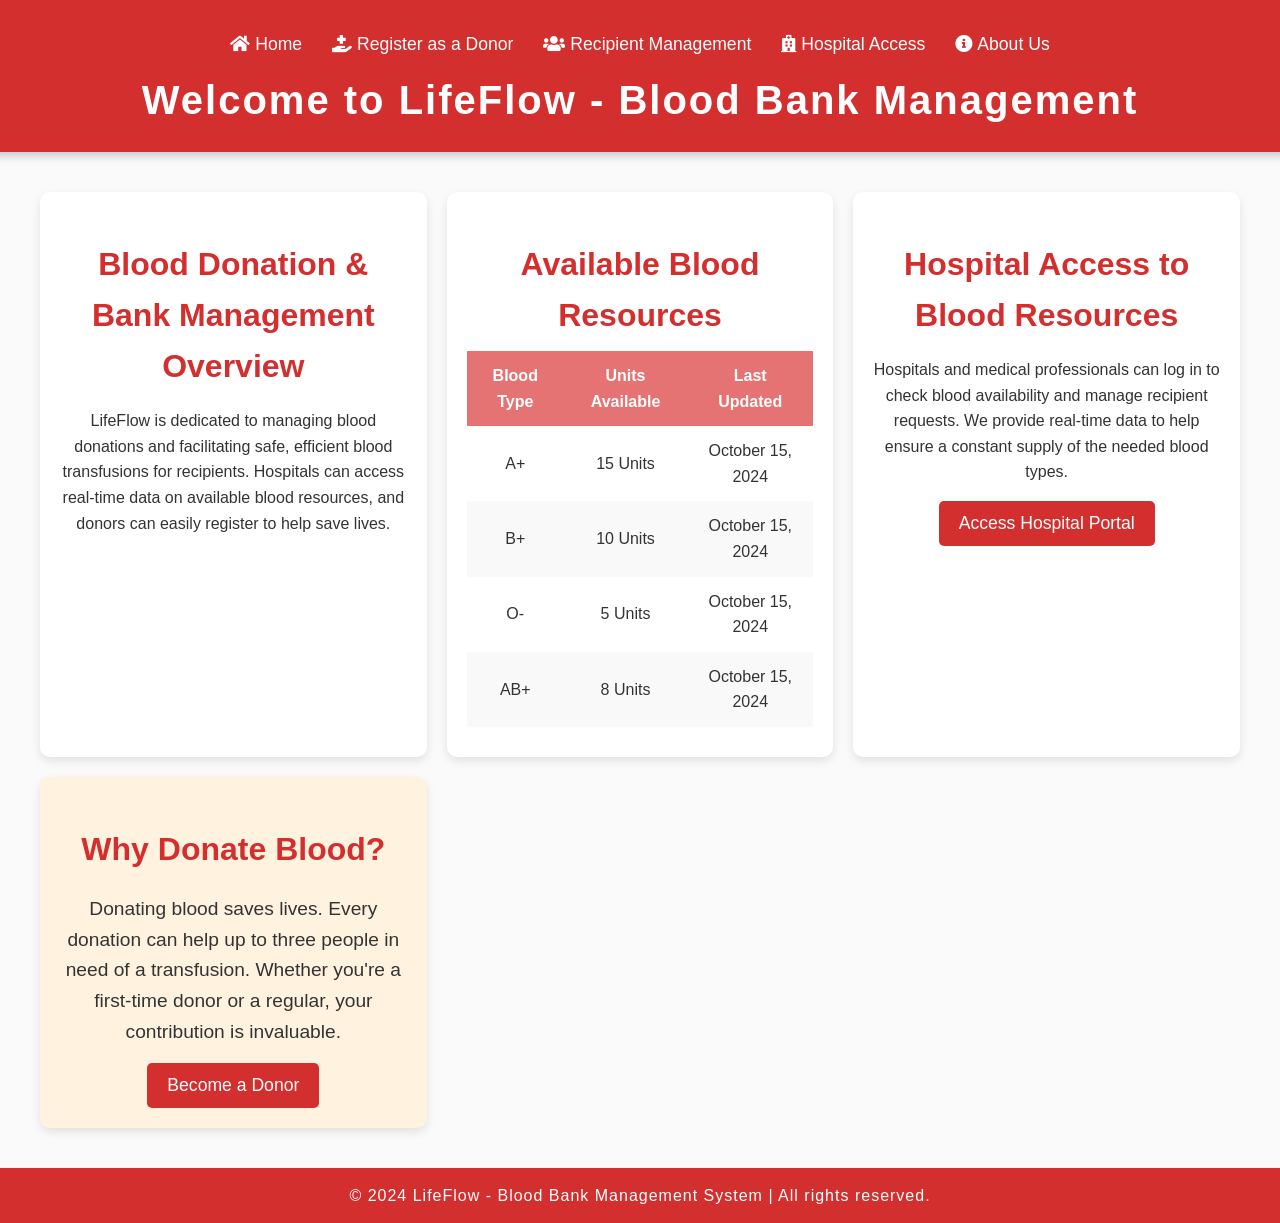
<file: blood-bank-project/frontend/index.html>
<!DOCTYPE html>
<html lang="en">
<head>
  <meta charset="UTF-8">
  <meta name="viewport" content="width=device-width, initial-scale=1.0">
  <link rel="stylesheet" href="css/styles.css">
  <title>Blood Bank Management</title>
  <link rel="stylesheet" href="https://cdnjs.cloudflare.com/ajax/libs/font-awesome/5.15.4/css/all.min.css">
</head>
<body>
  <header>
    <nav>
      <ul class="side-nav">
        <li><a href="#"><i class="fas fa-home"></i> Home</a></li>
        <li><a href="donor_registration.html"><i class="fas fa-hand-holding-medical"></i> Register as a Donor</a></li>
        <li><a href="recipient_management.html"><i class="fas fa-users"></i> Recipient Management</a></li>
        <li><a href="hospital_access.html"><i class="fas fa-hospital"></i> Hospital Access</a></li>
        <li><a href="about.html"><i class="fas fa-info-circle"></i> About Us</a></li>
      </ul>
    </nav>
    <h1>Welcome to LifeFlow - Blood Bank Management</h1>
  </header>

  <main>
    <section id="overview">
      <h2>Blood Donation & Bank Management Overview</h2>
      <p>LifeFlow is dedicated to managing blood donations and facilitating safe, efficient blood transfusions for recipients. Hospitals can access real-time data on available blood resources, and donors can easily register to help save lives.</p>
    </section>

    <section id="blood-stats">
      <h2>Available Blood Resources</h2>
      <table>
        <thead>
          <tr>
            <th>Blood Type</th>
            <th>Units Available</th>
            <th>Last Updated</th>
          </tr>
        </thead>
        <tbody>
          <tr>
            <td>A+</td>
            <td>15 Units</td>
            <td>October 15, 2024</td>
          </tr>
          <tr>
            <td>B+</td>
            <td>10 Units</td>
            <td>October 15, 2024</td>
          </tr>
          <tr>
            <td>O-</td>
            <td>5 Units</td>
            <td>October 15, 2024</td>
          </tr>
          <tr>
            <td>AB+</td>
            <td>8 Units</td>
            <td>October 15, 2024</td>
          </tr>
        </tbody>
      </table>
    </section>

    <section id="hospital-access">
      <h2>Hospital Access to Blood Resources</h2>
      <p>Hospitals and medical professionals can log in to check blood availability and manage recipient requests. We provide real-time data to help ensure a constant supply of the needed blood types.</p>
      <button onclick="window.location.href='hospital_access.html'">Access Hospital Portal</button>
    </section>

    <section id="donor-info">
      <h2>Why Donate Blood?</h2>
      <p>Donating blood saves lives. Every donation can help up to three people in need of a transfusion. Whether you're a first-time donor or a regular, your contribution is invaluable.</p>
      <button onclick="window.location.href='donor_registration.html'">Become a Donor</button>
    </section>
  </main>

  <footer>
    <p>&copy; 2024 LifeFlow - Blood Bank Management System | All rights reserved.</p>
  </footer>

  <script src="js/app.js"></script>
</body>
</html>
</file>
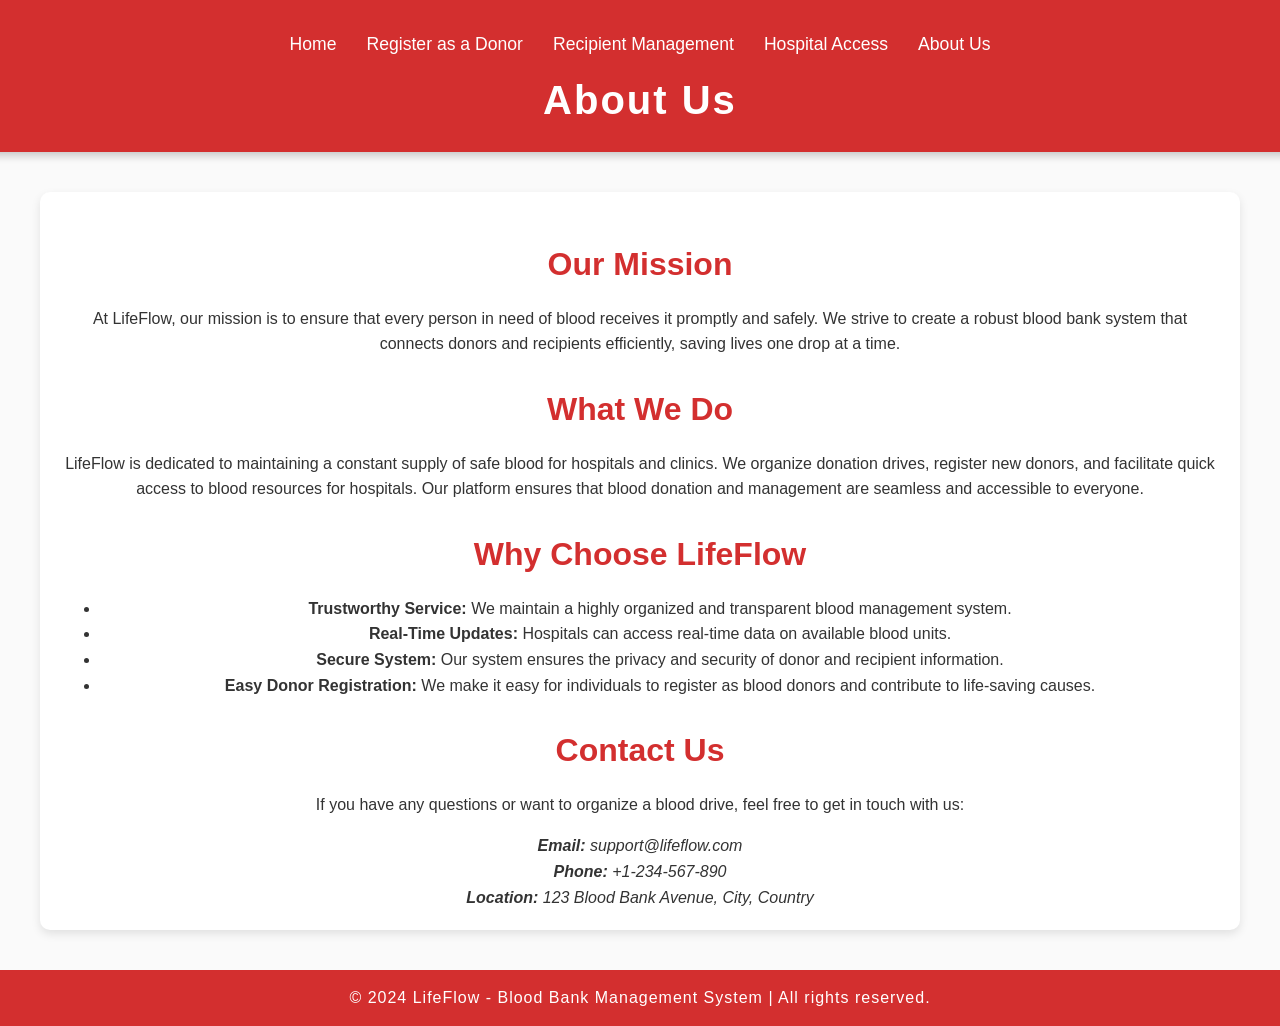
<file: blood-bank-project/frontend/about.html>
<!DOCTYPE html>
<html lang="en">
<head>
  <meta charset="UTF-8">
  <meta name="viewport" content="width=device-width, initial-scale=1.0">
  <link rel="stylesheet" href="css/styles.css">
  <title>About Us - LifeFlow</title>
</head>
<body>
  <header>
    <nav>
      <ul>
        <li><a href="index.html">Home</a></li>
        <li><a href="donor_registration.html">Register as a Donor</a></li>
        <li><a href="recipient_management.html">Recipient Management</a></li>
        <li><a href="hospital_access.html">Hospital Access</a></li>
        <li><a href="about.html" class="active">About Us</a></li>
      </ul>
    </nav>
    <h1>About Us</h1>
  </header>

  <main>
    <section id="about-us">
      <h2>Our Mission</h2>
      <p>At LifeFlow, our mission is to ensure that every person in need of blood receives it promptly and safely. We strive to create a robust blood bank system that connects donors and recipients efficiently, saving lives one drop at a time.</p>

      <h2>What We Do</h2>
      <p>LifeFlow is dedicated to maintaining a constant supply of safe blood for hospitals and clinics. We organize donation drives, register new donors, and facilitate quick access to blood resources for hospitals. Our platform ensures that blood donation and management are seamless and accessible to everyone.</p>

      <h2>Why Choose LifeFlow</h2>
      <ul>
        <li><strong>Trustworthy Service:</strong> We maintain a highly organized and transparent blood management system.</li>
        <li><strong>Real-Time Updates:</strong> Hospitals can access real-time data on available blood units.</li>
        <li><strong>Secure System:</strong> Our system ensures the privacy and security of donor and recipient information.</li>
        <li><strong>Easy Donor Registration:</strong> We make it easy for individuals to register as blood donors and contribute to life-saving causes.</li>
      </ul>

      <h2>Contact Us</h2>
      <p>If you have any questions or want to organize a blood drive, feel free to get in touch with us:</p>
      <address>
        <strong>Email:</strong> support@lifeflow.com<br>
        <strong>Phone:</strong> +1-234-567-890<br>
        <strong>Location:</strong> 123 Blood Bank Avenue, City, Country
      </address>
    </section>
  </main>

  <footer>
    <p>&copy; 2024 LifeFlow - Blood Bank Management System | All rights reserved.</p>
  </footer>

  <script src="js/app.js"></script>
</body>
</html>
</file>
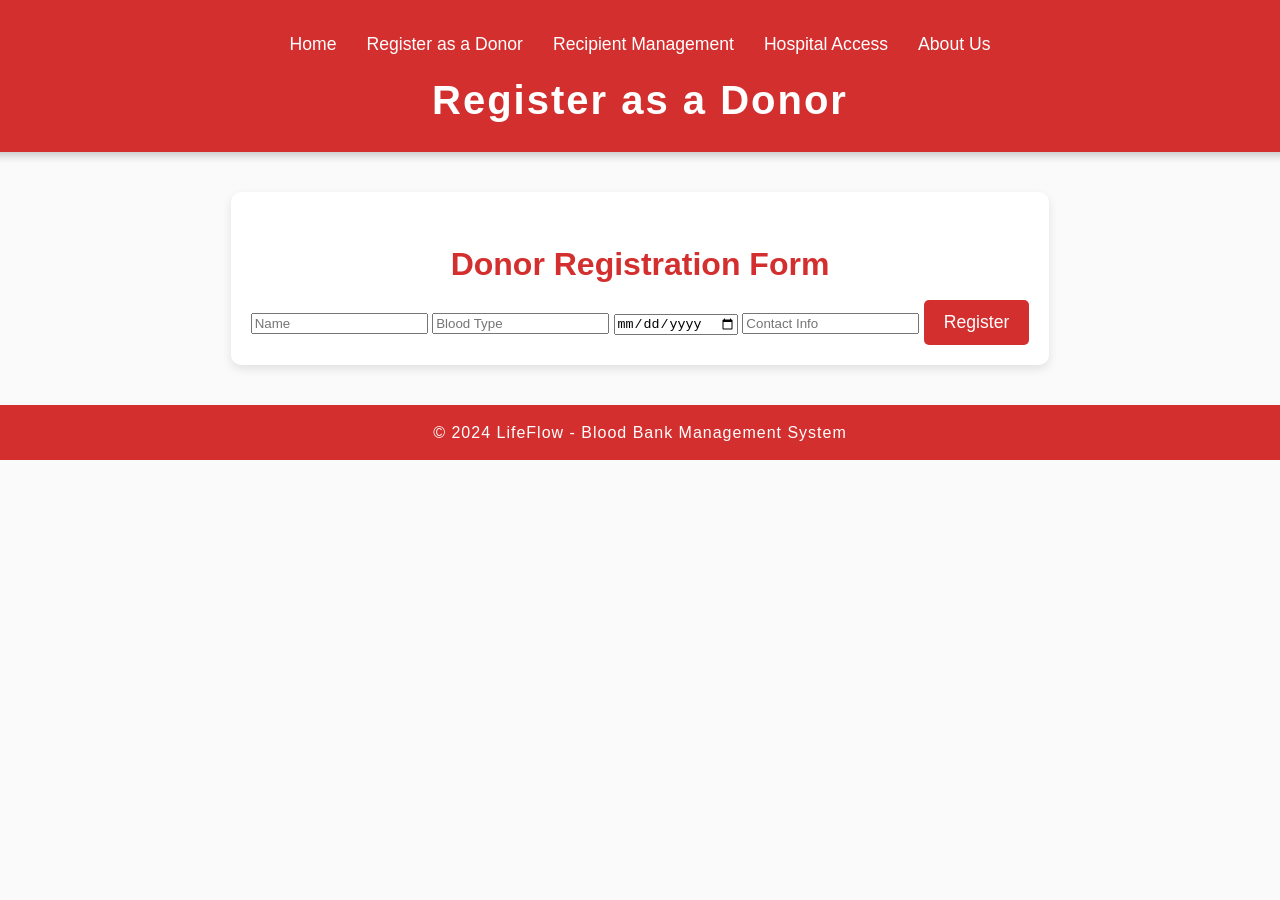
<file: blood-bank-project/frontend/donor_registration.html>
<!DOCTYPE html>
<html lang="en">
<head>
  <meta charset="UTF-8">
  <meta name="viewport" content="width=device-width, initial-scale=1.0">
  <link rel="stylesheet" href="css/styles.css">
  <title>Donor Registration</title>
</head>
<body>
  <header>
    <nav>
      <ul>
        <li><a href="index.html">Home</a></li>
        <li><a href="donor_registration.html">Register as a Donor</a></li>
        <li><a href="recipient_management.html">Recipient Management</a></li>
        <li><a href="hospital_access.html">Hospital Access</a></li>
        <li><a href="about.html">About Us</a></li>
      </ul>
    </nav>
    <h1>Register as a Donor</h1>
  </header>
  <main>
    <section id="donor-registration">
      <h2>Donor Registration Form</h2>
      <form id="donor-form">
        <input type="text" id="name" placeholder="Name" required>
        <input type="text" id="blood-type" placeholder="Blood Type" required>
        <input type="date" id="dob" required>
        <input type="text" id="contact" placeholder="Contact Info" required>
        <button type="submit">Register</button>
      </form>
    </section>
  </main>
  <footer>
    <p>&copy; 2024 LifeFlow - Blood Bank Management System</p>
  </footer>
</body>
</html>
</file>
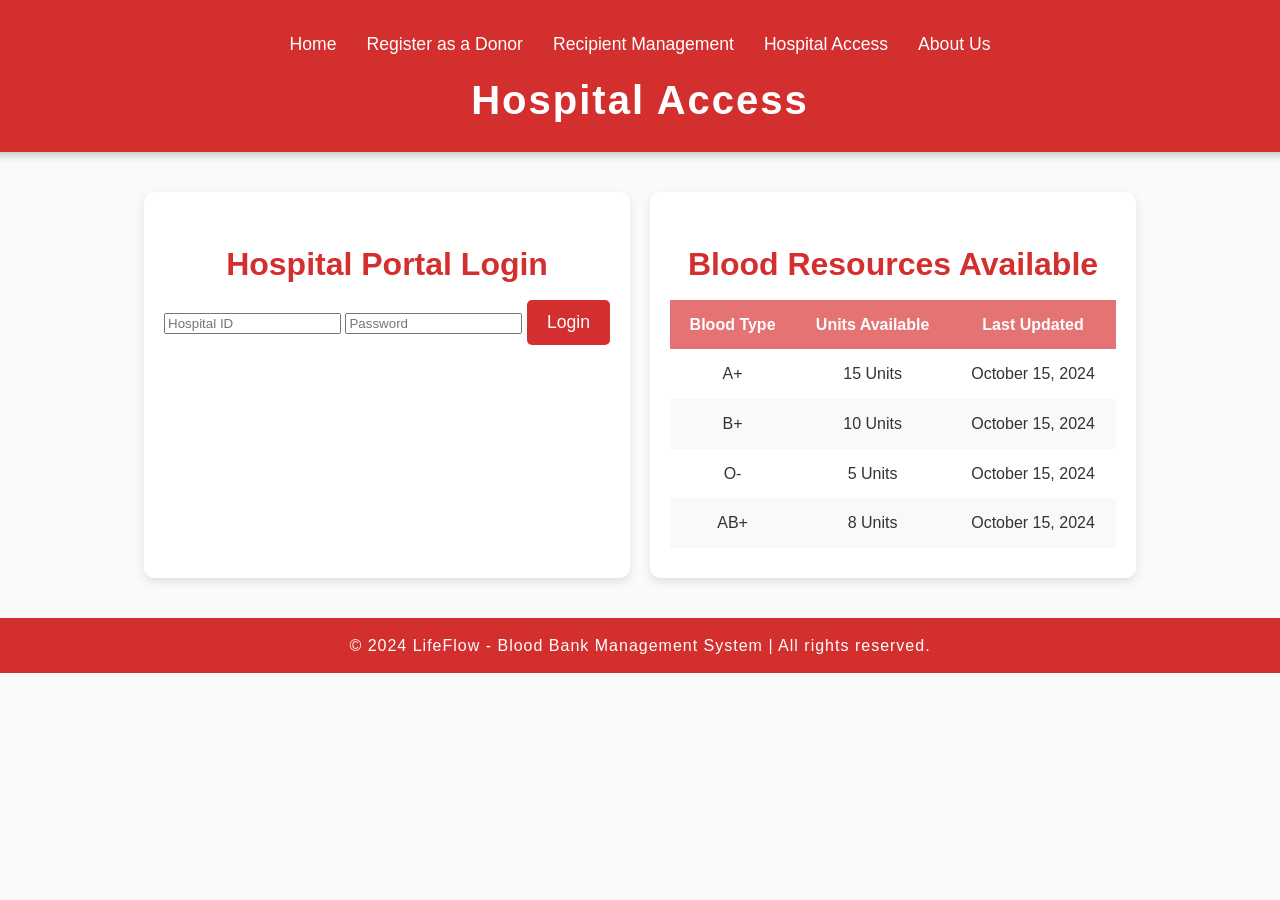
<file: blood-bank-project/frontend/hospital_access.html>
<!DOCTYPE html>
<html lang="en">
<head>
  <meta charset="UTF-8">
  <meta name="viewport" content="width=device-width, initial-scale=1.0">
  <link rel="stylesheet" href="css/styles.css">
  <title>Hospital Access - LifeFlow</title>
</head>
<body>
  <header>
    <nav>
      <ul>
        <li><a href="index.html">Home</a></li>
        <li><a href="donor_registration.html">Register as a Donor</a></li>
        <li><a href="recipient_management.html">Recipient Management</a></li>
        <li><a href="hospital_access.html">Hospital Access</a></li>
        <li><a href="about.html">About Us</a></li>
      </ul>
    </nav>
    <h1>Hospital Access</h1>
  </header>

  <main>
    <section id="hospital-login">
      <h2>Hospital Portal Login</h2>
      <form id="hospital-login-form">
        <input type="text" id="hospital-id" placeholder="Hospital ID" required>
        <input type="password" id="password" placeholder="Password" required>
        <button type="submit">Login</button>
      </form>
      <div class="login-error-message" id="login-error-message"></div>
    </section>

    <section id="blood-resources">
      <h2>Blood Resources Available</h2>
      <table>
        <thead>
          <tr>
            <th>Blood Type</th>
            <th>Units Available</th>
            <th>Last Updated</th>
          </tr>
        </thead>
        <tbody>
          <tr>
            <td>A+</td>
            <td>15 Units</td>
            <td>October 15, 2024</td>
          </tr>
          <tr>
            <td>B+</td>
            <td>10 Units</td>
            <td>October 15, 2024</td>
          </tr>
          <tr>
            <td>O-</td>
            <td>5 Units</td>
            <td>October 15, 2024</td>
          </tr>
          <tr>
            <td>AB+</td>
            <td>8 Units</td>
            <td>October 15, 2024</td>
          </tr>
        </tbody>
      </table>
    </section>
  </main>

  <footer>
    <p>&copy; 2024 LifeFlow - Blood Bank Management System | All rights reserved.</p>
  </footer>

  <script src="js/app.js"></script>
</body>
</html>
</file>
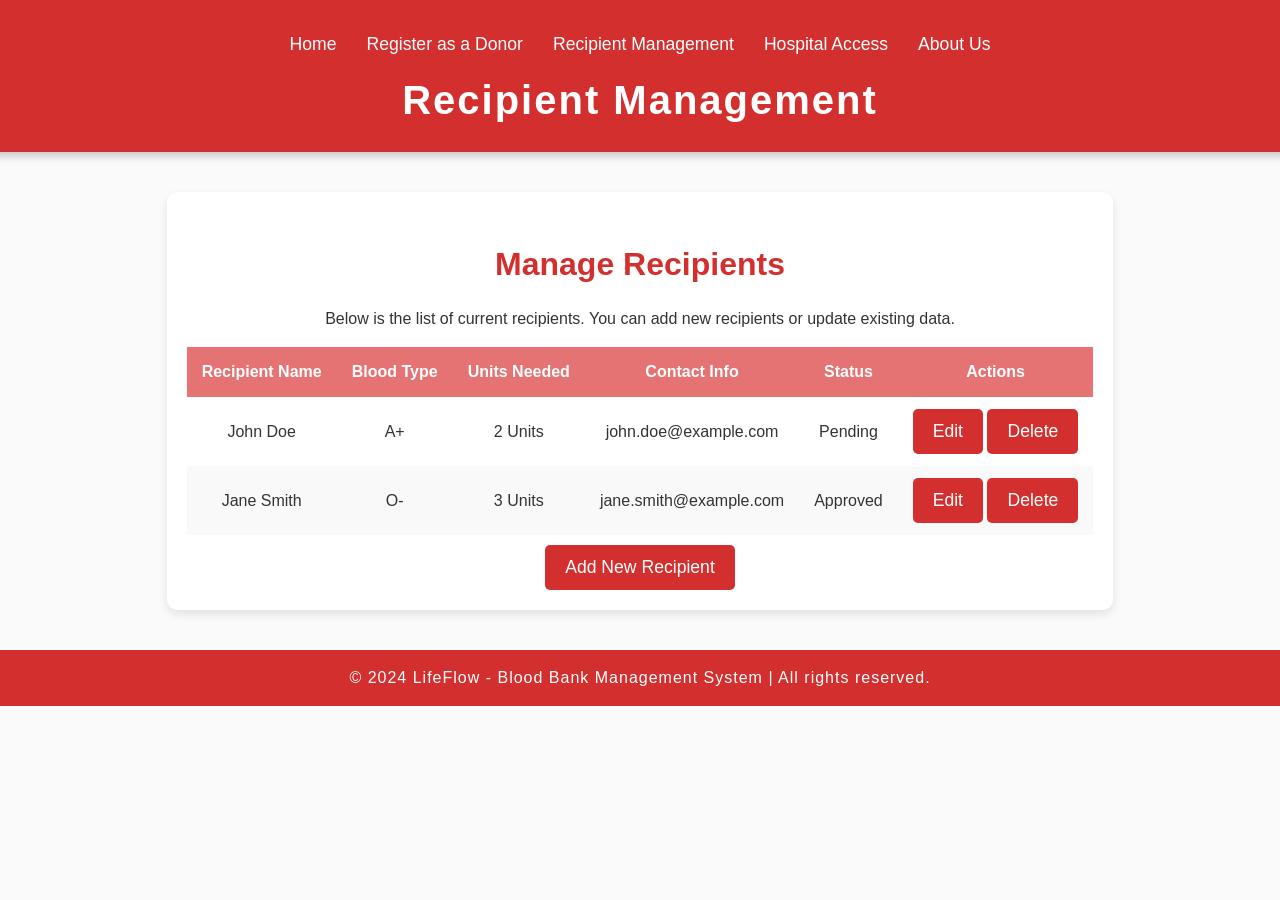
<file: blood-bank-project/frontend/recipient_management.html>
<!DOCTYPE html>
<html lang="en">
<head>
  <meta charset="UTF-8">
  <meta name="viewport" content="width=device-width, initial-scale=1.0">
  <link rel="stylesheet" href="css/styles.css">
  <title>Recipient Management - LifeFlow</title>
</head>
<body>
  <header>
    <nav>
      <ul>
        <li><a href="index.html">Home</a></li>
        <li><a href="donor_registration.html">Register as a Donor</a></li>
        <li><a href="recipient_management.html">Recipient Management</a></li>
        <li><a href="hospital_access.html">Hospital Access</a></li>
        <li><a href="about.html">About Us</a></li>
      </ul>
    </nav>
    <h1>Recipient Management</h1>
  </header>

  <main>
    <section id="recipient-management">
      <h2>Manage Recipients</h2>
      <p>Below is the list of current recipients. You can add new recipients or update existing data.</p>
      
      <table>
        <thead>
          <tr>
            <th>Recipient Name</th>
            <th>Blood Type</th>
            <th>Units Needed</th>
            <th>Contact Info</th>
            <th>Status</th>
            <th>Actions</th>
          </tr>
        </thead>
        <tbody>
          <tr>
            <td>John Doe</td>
            <td>A+</td>
            <td>2 Units</td>
            <td>john.doe@example.com</td>
            <td>Pending</td>
            <td>
              <button class="edit-btn">Edit</button>
              <button class="delete-btn">Delete</button>
            </td>
          </tr>
          <tr>
            <td>Jane Smith</td>
            <td>O-</td>
            <td>3 Units</td>
            <td>jane.smith@example.com</td>
            <td>Approved</td>
            <td>
              <button class="edit-btn">Edit</button>
              <button class="delete-btn">Delete</button>
            </td>
          </tr>
        </tbody>
      </table>
      
      <button class="add-recipient-btn" onclick="window.location.href='add_recipient.html'">Add New Recipient</button>
    </section>
  </main>

  <footer>
    <p>&copy; 2024 LifeFlow - Blood Bank Management System | All rights reserved.</p>
  </footer>

  <script src="js/app.js"></script>
</body>
</html>
</file>
<file: blood-bank-project/frontend/css/styles.css>
/* General Body Styling */
body {
  font-family: 'Segoe UI', Tahoma, Geneva, Verdana, sans-serif;
  background-color: #fafafa;
  margin: 0;
  padding: 0;
  color: #333;
  line-height: 1.6;
  display: flex;
  flex-direction: column;
  align-items: center;
}

/* Header Section */
header {
  background-color: #d32f2f;
  color: white;
  padding: 20px;
  width: 100%;
  text-align: center;
  box-shadow: 0 4px 8px rgba(0, 0, 0, 0.2);
}

header h1 {
  margin: 0;
  font-size: 2.5em;
  letter-spacing: 2px;
  animation: slideDown 1s ease-out;
}

/* Navigation Menu */
nav ul {
  list-style-type: none;
  padding: 0;
  margin: 10px 0;
  display: flex;
  justify-content: center;
}

nav ul li {
  margin: 0 15px;
}

nav ul li a {
  color: white;
  text-decoration: none;
  font-size: 1.1em;
  transition: color 0.3s ease;
}

nav ul li a:hover {
  color: #ffccbc;
}

/* Main Content Styling */
main {
  max-width: 1200px;
  margin: 20px auto;
  padding: 20px;
  display: grid;
  grid-template-columns: repeat(auto-fit, minmax(300px, 1fr));
  gap: 20px;
}

section {
  background-color: white;
  border-radius: 10px;
  box-shadow: 0 4px 10px rgba(0, 0, 0, 0.1);
  padding: 20px;
  text-align: center;
  transition: transform 0.3s ease, box-shadow 0.3s ease;
}

section:hover {
  transform: translateY(-5px);
  box-shadow: 0 6px 15px rgba(0, 0, 0, 0.15);
}

section h2 {
  color: #d32f2f;
  font-size: 2em;
  margin-bottom: 10px;
}

/* Blood Resource Table */
table {
  width: 100%;
  border-collapse: collapse;
  margin: 10px 0;
}

table th, table td {
  padding: 12px 15px;
  text-align: center;
}

table th {
  background-color: #e57373;
  color: white;
}

table tr:nth-child(even) {
  background-color: #f9f9f9;
}

table tr:hover {
  background-color: #ffebee;
  transition: background-color 0.3s ease;
}

/* Buttons Styling */
button {
  background-color: #d32f2f;
  color: white;
  border: none;
  border-radius: 5px;
  padding: 12px 20px;
  font-size: 1.1em;
  cursor: pointer;
  transition: background-color 0.3s ease, transform 0.2s ease;
}

button:hover {
  background-color: #b71c1c;
  transform: translateY(-3px);
}

/* Donor Section */
#donor-info {
  background-color: #fff3e0;
}

#donor-info p {
  font-size: 1.2em;
  margin-bottom: 15px;
}

/* Animations */
@keyframes slideDown {
  from {
      opacity: 0;
      transform: translateY(-50px);
  }
  to {
      opacity: 1;
      transform: translateY(0);
  }
}

/* Footer Styling */
footer {
  background-color: #d32f2f;
  color: white;
  padding: 15px;
  width: 100%;
  text-align: center;
  position: relative;
  bottom: 0;
}

footer p {
  margin: 0;
  font-size: 1em;
  letter-spacing: 1px;
}

/* Responsive Design */
@media screen and (max-width: 768px) {
  header h1 {
      font-size: 2em;
  }

  nav ul {
      flex-direction: column;
  }

  nav ul li {
      margin: 10px 0;
  }

  section {
      padding: 15px;
  }

  table th, table td {
      padding: 10px;
  }

  button {
      font-size: 1em;
      padding: 10px 15px;
  }
}
</file>
